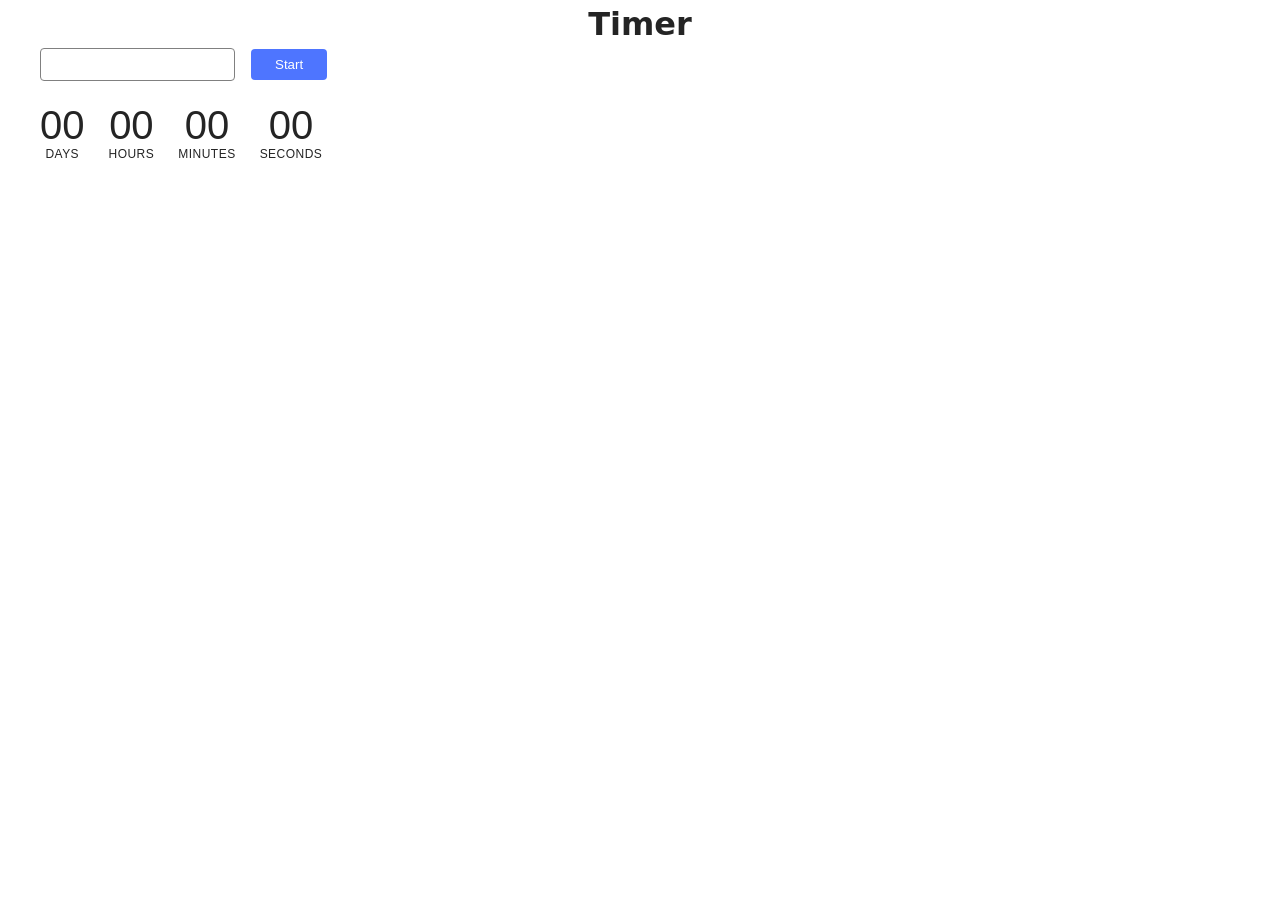
<file: src/1-timer.html>
<!doctype html>
<html lang="en">
  <head>
    <meta charset="UTF-8" />
    <meta http-equiv="X-UA-Compatible" content="IE=edge" />
    <meta name="viewport" content="width=device-width, initial-scale=1.0" />
    <title>Timer</title>
    <link rel="stylesheet" href="./css/styles.css" />
  </head>
  <body>
    <main>
      <div class="container">
        <load src="./partials/back-link.html" />
        <h1 class="main-title">Timer</h1>

        <div class="timer-controls">
          <input type="text" id="datetime-picker" />
          <button type="button" data-start>Start</button>
        </div>

        <div class="timer">
          <div class="field">
            <span class="value" data-days>00</span>
            <span class="label">Days</span>
          </div>
          <div class="field">
            <span class="value" data-hours>00</span>
            <span class="label">Hours</span>
          </div>
          <div class="field">
            <span class="value" data-minutes>00</span>
            <span class="label">Minutes</span>
          </div>
          <div class="field">
            <span class="value" data-seconds>00</span>
            <span class="label">Seconds</span>
          </div>
        </div>
      </div>
    </main>
    <script type="module" src="./js/1-timer.js"></script>
  </body>
</html>
</file>
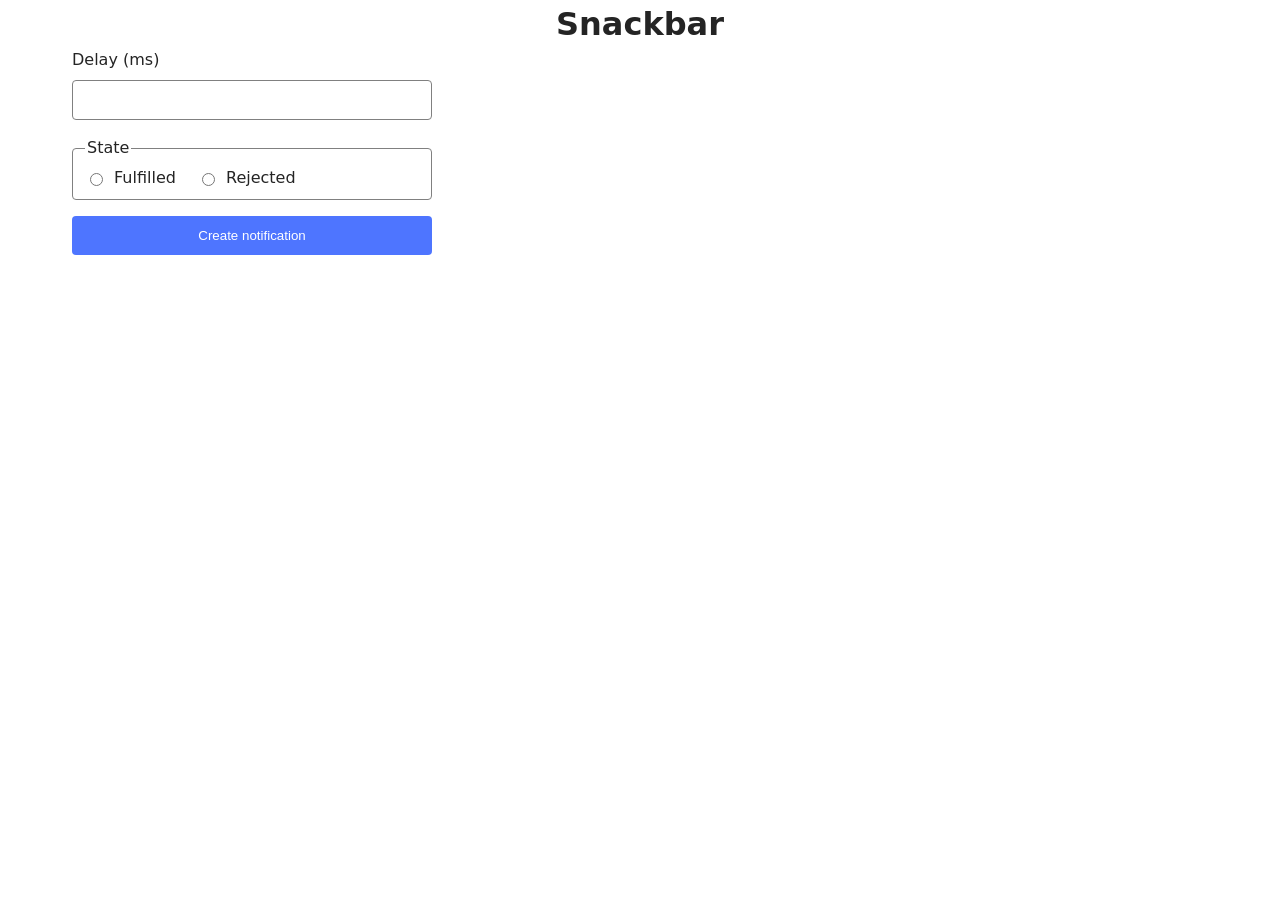
<file: src/2-snackbar.html>
<!doctype html>
<html lang="en">
  <head>
    <meta charset="UTF-8" />
    <meta http-equiv="X-UA-Compatible" content="IE=edge" />
    <meta name="viewport" content="width=device-width, initial-scale=1.0" />
    <title>Snackbar</title>
    <link rel="stylesheet" href="./css/styles.css" />
  </head>
  <body>
    <main>
      <div class="container">
        <load src="./partials/back-link.html" />
        <h1 class="main-title">Snackbar</h1>
      </div>
      <form class="form">
        <label class="delay-label">
          Delay (ms)
          <input type="number" name="delay" required />
        </label>

        <fieldset>
          <legend>State</legend>
          <label>
            <input type="radio" name="state" value="fulfilled" required />
            Fulfilled
          </label>
          <label>
            <input type="radio" name="state" value="rejected" required />
            Rejected
          </label>
        </fieldset>

        <button type="submit">Create notification</button>
      </form>
    </main>
    <script type="module" src="./js/2-snackbar.js"></script>
  </body>
</html>
</file>
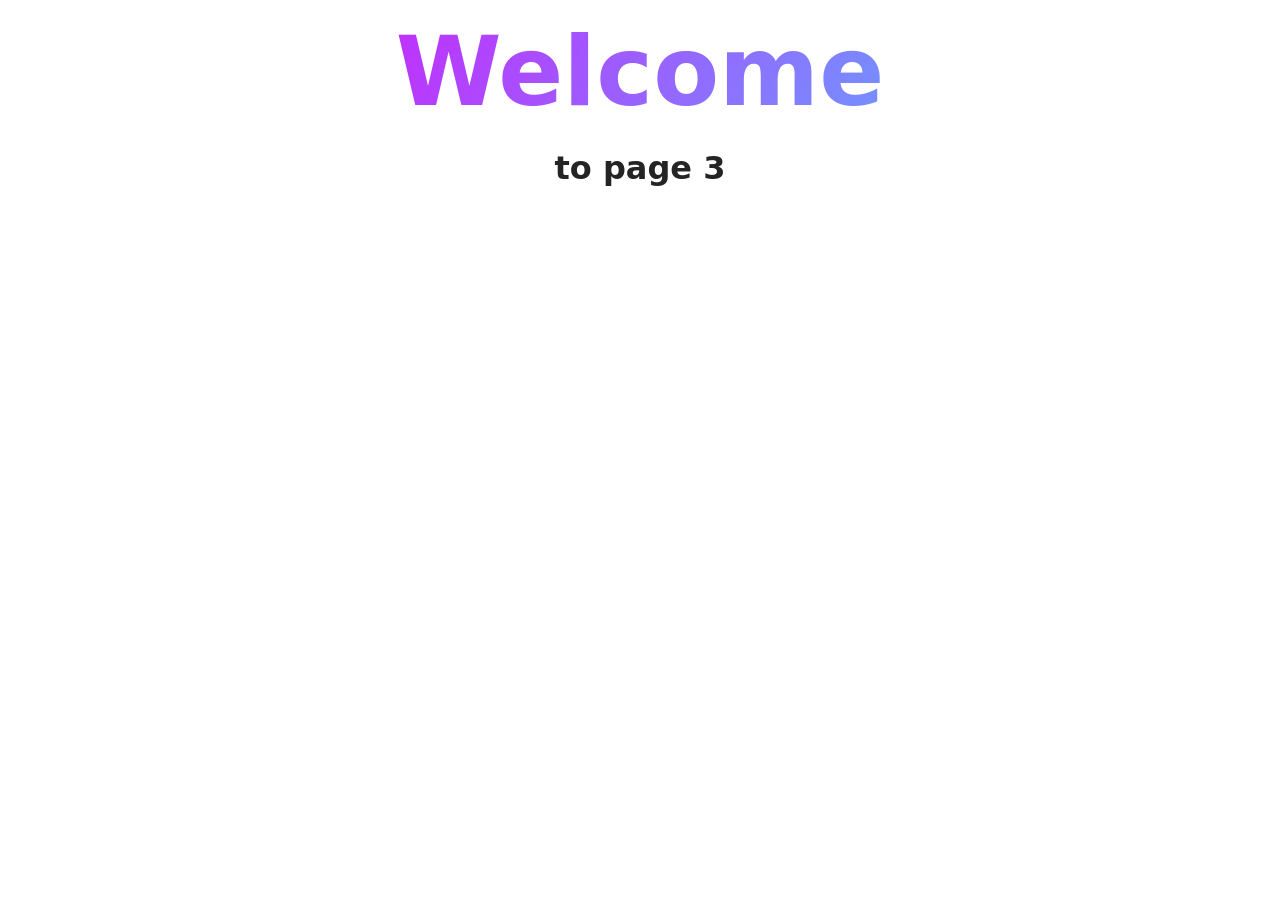
<file: src/page-3.html>
<!DOCTYPE html>
<html lang="en">
  <head>
    <meta charset="UTF-8" />
    <meta http-equiv="X-UA-Compatible" content="IE=edge" />
    <meta name="viewport" content="width=device-width, initial-scale=1.0" />
    <title>Page 3</title>
    <link rel="stylesheet" href="./css/styles.css" />
  </head>
  <body>
    <load
      src="./partials/header.html"
      icon-path="./img/sprite.svg#logo"
      highlight-curr="active"
    />

    <main>
      <div class="container">
        <h1 class="main-title">
          <span class="main-title-gradient">Welcome</span> to page 3
        </h1>
        <load src="./partials/back-link.html" />
      </div>
    </main>

    <load src="./partials/footer.html" />
  </body>
</html>
</file>
<file: src/css/styles.css>
/**
  |============================
  | include css partials with
  | default @import url()
  |============================
*/
/* Common styles */
@import url('./reset.css');
@import url('./base.css');
@import url('./container.css');
@import url('./animations.css');

/* Sections style */
@import url('./header.css');
@import url('./vite-promo.css');
@import url('./badges.css');
@import url('./back-link.css');
@import url('./1-timer.css');
@import url('./2-snackbar.css');
@import url('./footer.css');
</file>
